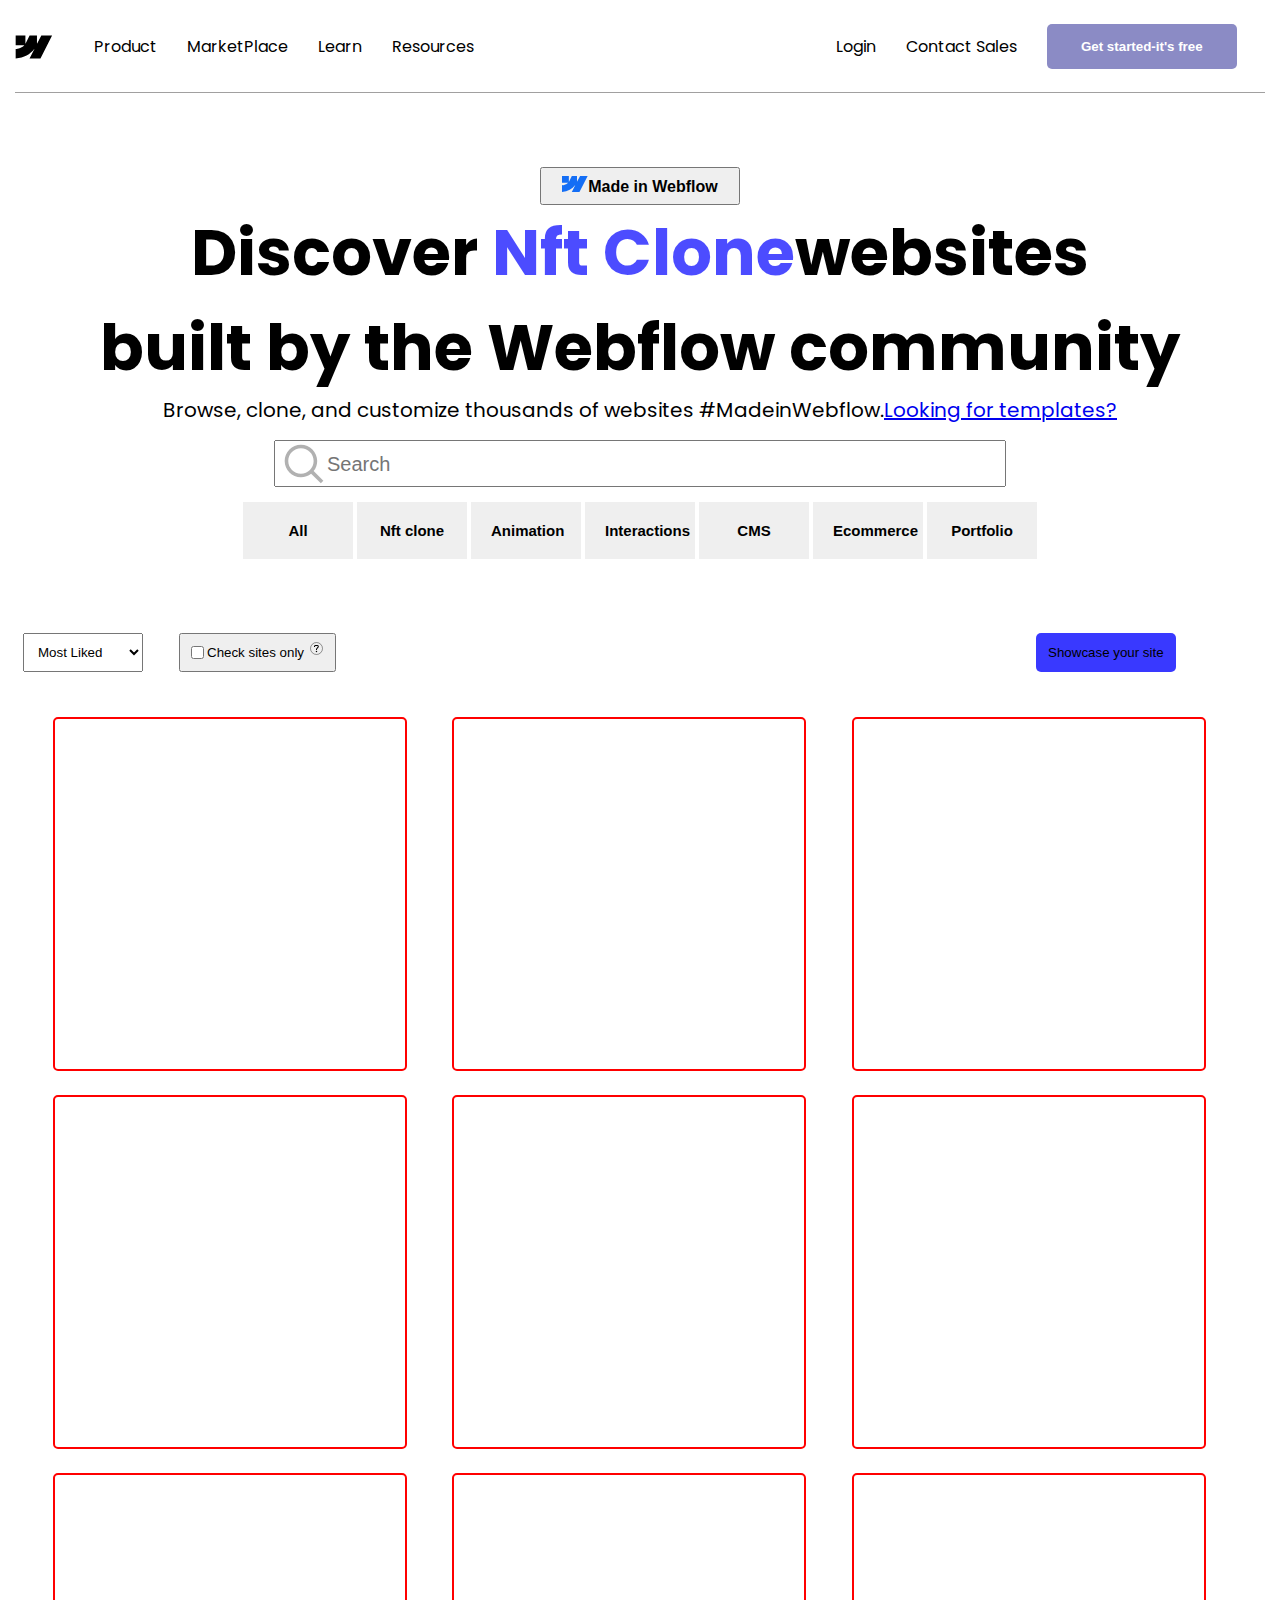
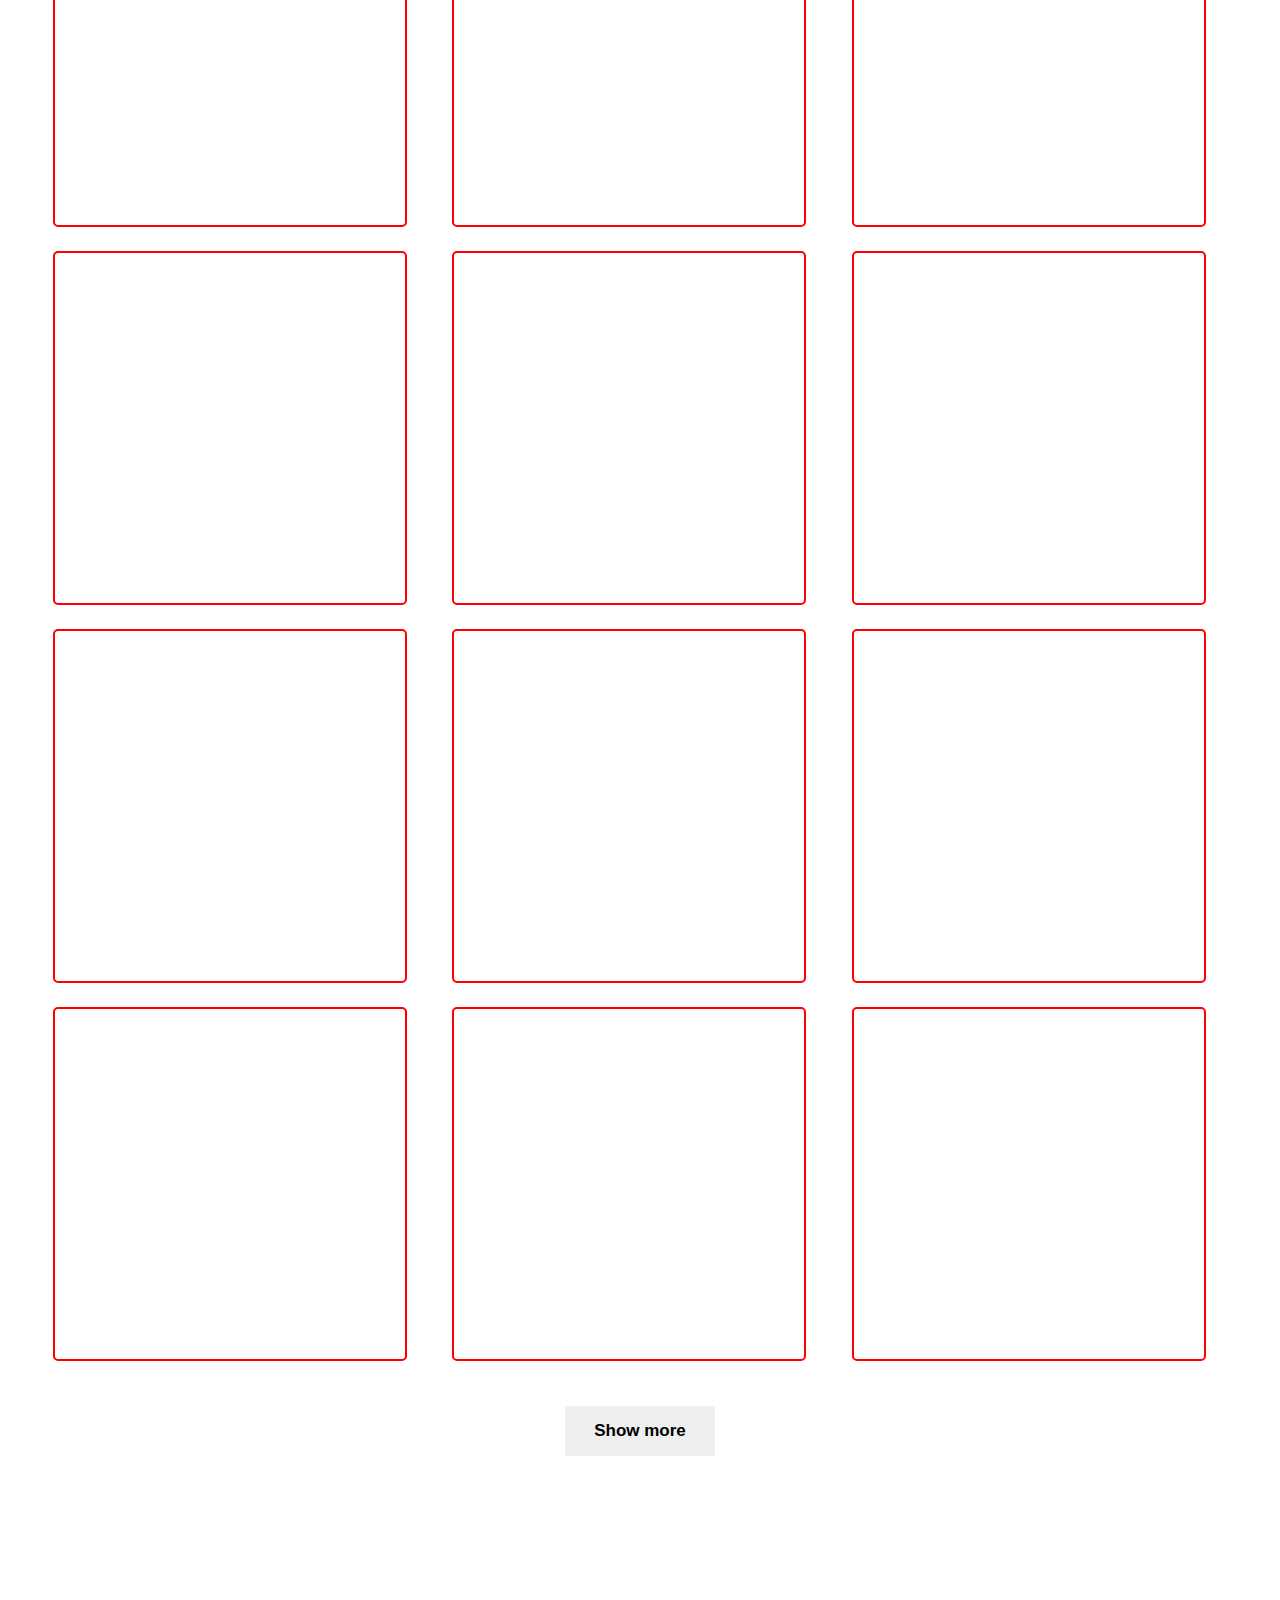
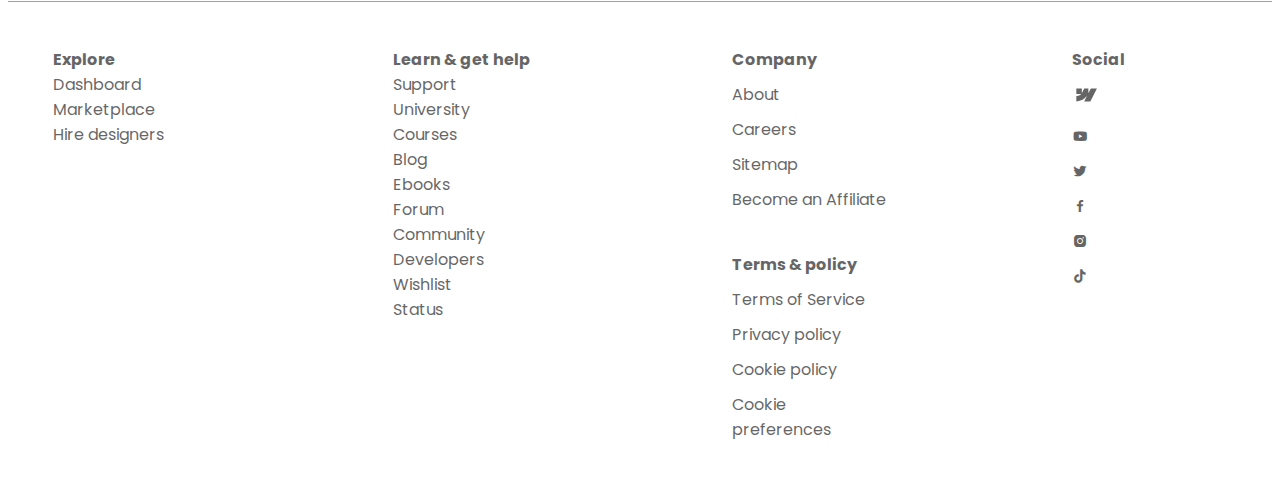
<file: best clone website/index.html>
<!DOCTYPE html>
<html lang="en">
<head>
    <meta charset="UTF-8">
    <meta name="viewport" content="width=device-width, initial-scale=1.0">
    <title>Best Clone Website-examples</title>
    <link href='https://unpkg.com/boxicons@2.1.4/css/boxicons.min.css' rel='stylesheet'>
    <link rel="stylesheet" href="index.css">
</head>
<body>
    <section>
        <nav>
            <div class="first">
            <svg data-wf-icon="WebflowIcon" width="46" height="46" viewBox="0 0 16 16" fill="none" xmlns="http://www.w3.org/2000/svg"><path fill-rule="evenodd" clip-rule="evenodd" d="M15.3333 4L11.2915 12H7.49516L9.18663 8.68446H9.11074C7.71528 10.5186 5.63323 11.726 2.66663 12V8.73034C2.66663 8.73034 4.56444 8.61685 5.6801 7.42922H2.66663V4.00006H6.05345V6.8205L6.12947 6.82018L7.51344 4.00006H10.0748V6.80261L10.1508 6.80249L11.5867 4H15.3333Z" fill="currentColor"></path></svg>
            <ul class="ul">
                <li>Product</li>
                <li>MarketPlace</li>
                <li>Learn</li>
                <li>Resources</li>
            </ul>
            </div>
            <div class="first">
            <ul class="ul">
                <li>Login</li>
                <li>Contact Sales</li>
            <button class="get">Get started-it's free</button>
            </ul>
            </div>
        </nav>
        <div class="seperation"></div>
    </section>
    <section>
    <div class="second">
            <button class="made"><svg width="26" height="16" viewBox="0 0 26 16" fill="none" xmlns="http://www.w3.org/2000/svg"><path id="Webflow mark" fill-rule="evenodd" clip-rule="evenodd" d="M25.65 0L17.4654 16H9.77778L13.203 9.36892H13.0493C10.2235 13.0372 6.00738 15.452 0 16V9.46068C0 9.46068 3.84306 9.23369 6.10229 6.85844H0V0.000126383H6.85832V5.64099L7.01225 5.64036L9.8148 0.000126383H15.0016V5.60523L15.1555 5.60497L18.0632 0H25.65Z" fill="#146EF5"></path></svg>Made in Webflow</button>
            <span class="text">Discover <span class="blue">Nft Clone</span>websites<br>
                built by the Webflow community</span>
            <span class="txt">Browse, clone, and customize thousands of websites #MadeinWebflow.<a href="#">Looking for templates?</a></span>
        <div class="inputs">
            <input class="input"type="text"placeholder="Search">
            <svg class="svg"data-wf-icon="SearchDefaultIcon" width="16" height="16" viewBox="0 0 16 16" fill="none" xmlns="http://www.w3.org/2000/svg"><path fill-rule="evenodd" clip-rule="evenodd" d="M7.56338 4C5.59538 4 4 5.59538 4 7.56338C4 9.53138 5.59538 11.1268 7.56338 11.1268C9.53138 11.1268 11.1268 9.53138 11.1268 7.56338C11.1268 5.59538 9.53138 4 7.56338 4ZM3 7.56338C3 5.04309 5.04309 3 7.56338 3C10.0837 3 12.1268 5.04309 12.1268 7.56338C12.1268 8.64339 11.7516 9.63578 11.1244 10.4173L13.8536 13.1464L13.1464 13.8536L10.4173 11.1244C9.63578 11.7516 8.64339 12.1268 7.56338 12.1268C5.04309 12.1268 3 10.0837 3 7.56338Z" fill="currentColor"></path></svg>
        </div>
            <div class="buttons">
                <button class="button">All</button>
                <button class="button">Nft clone</button>
                <button class="button">Animation</button>
                <button class="button">Interactions</button>
                <button class="button">CMS</button>
                <button class="button">Ecommerce</button>
                <button class="button">Portfolio</button>
            </div>
        </div>
    </section>
    <div class="flex">
        <div class="two">
        <select class="select">
            <option>Most Liked</option>
            <option>Popular</option>
            <option>Recent</option>
        </select>
        <button class="tick">
            <div data-sc="SwitchInput" class="wf-1rzwxxs --styled-trxhb wf-1u1vdr8"><input aria-checked="false" id="form-group-3" role="switch" type="checkbox" aria-disabled="false" class="wf-1rzwxxs --styled-kxuTOt wf-1ghm1c"><div class="wf-1rzwxxs --pick-iLVTWP --styled-cGLhgf wf-1xwkwyj" aria-checked="false" aria-disabled="false" data-sc="SwitchTrack"><div class="wf-1rzwxxs --pick-dCbPMN --styled-kTzLPU wf-1g4j986" aria-checked="false" data-sc="SwitchKnob"></div></div></div>Check sites only<span tabindex="0"><div class="wf-1rzwxxs --styled-dUgXUO wf-1mnutaa"><div class="wf-1rzwxxs --styled-cavBBO wf-97hfmv" style="width: 24px; height: 24px;"><svg data-wf-icon="HelpCircleIcon" width="16" height="16" viewBox="0 0 16 16" fill="none" xmlns="http://www.w3.org/2000/svg"><circle opacity="0.4" cx="8.5" cy="7.5" r="6" stroke="currentColor"></circle><path d="M7.5 4C6.67157 4 6 4.67157 6 5.5V6H7V5.5C7 5.22386 7.22386 5 7.5 5H9.32578C9.75296 5 9.98341 5.50106 9.70541 5.8254L8.36111 7.39374C8.12809 7.6656 8 8.01186 8 8.36992V9H9V8.36992C9 8.25057 9.0427 8.13515 9.12037 8.04453L10.4647 6.47619C11.2987 5.50318 10.6073 4 9.32578 4H7.5Z" fill="currentColor"></path><path d="M8.5 11.25C8.91421 11.25 9.25 10.9142 9.25 10.5C9.25 10.0858 8.91421 9.75 8.5 9.75C8.08579 9.75 7.75 10.0858 7.75 10.5C7.75 10.9142 8.08579 11.25 8.5 11.25Z" fill="currentColor"></path></svg></div></div></span>
        </button>
        </div>
            <div class="flex-end">
            <button class="btnblue">Showcase your site</button>
            </div>  
    </div>

    <section>
        <div class="grid">
            <div class="same"><div role="img" alt="Ultra Gradients in Webflow (Cloneable) thumbnail" class="css-1i5njb3"></div></div>
            <div class="same"></div>
            <div class="same"></div>
            <div class="same"></div>
            <div class="same"></div>
            <div class="same"></div>
            <div class="same"></div>
            <div class="same"></div>
            <div class="same"></div>
            <div class="same"></div>
            <div class="same"></div>
            <div class="same"></div>
            <div class="same"></div>
            <div class="same"></div>
            <div class="same"></div>
            <div class="same"></div>
            <div class="same"></div>
            <div class="same"></div>
        </div>
    </section>
    <div class="show">
        <button class="sm">Show more</button>
    </div>
    <div class="seperate"></div>
    <footer>
        <div class="grid-2">
            <div class="flex-2">
                <span><b>Explore</b></span>
                <span>Dashboard</span>
                <span>Marketplace</span>
                <span>Hire designers</span>
            </div>
            <div class="flex-2">
                <span><b>Learn & get help</b></span>
                <span>Support</span>
                <span>University</span>
                <span>Courses</span>
                <span>Blog</span>
                <span>Ebooks</span>
                <span>Forum</span>
                <span>Community</span>
                <span>Developers</span>
                <span>Wishlist</span>
                <span>Status</span>
            </div>
            <div class="flex-2">
              <div class="main-flex">
                <div class="column">
                <span><b>Company</b></span>
                <span>About</span>
                <span>Careers</span>
                <span>Sitemap</span>
                <span>Become an Affiliate</span>
                </div>
                <div class="column">
                    <span><b>Terms & policy</b></span>
                    <span>Terms of Service</span>
                    <span>Privacy policy</span>
                    <span>Cookie policy</span>
                    <span>Cookie preferences</span>
                </div>
               </div>
            </div>
            <div class="flex-2">
              <div class="icons">
               <span><b>Social</b></span>
               <span> <svg data-wf-icon="WebflowIcon" width="26" height="26" viewBox="0 0 16 16" fill="none" xmlns="http://www.w3.org/2000/svg"><path fill-rule="evenodd" clip-rule="evenodd" d="M15.3333 4L11.2915 12H7.49516L9.18663 8.68446H9.11074C7.71528 10.5186 5.63323 11.726 2.66663 12V8.73034C2.66663 8.73034 4.56444 8.61685 5.6801 7.42922H2.66663V4.00006H6.05345V6.8205L6.12947 6.82018L7.51344 4.00006H10.0748V6.80261L10.1508 6.80249L11.5867 4H15.3333Z" fill="currentColor"></path></svg></span>
               <span><i class='bx bxl-youtube'></i></span>
               <span><i class='bx bxl-twitter'></i></span>
               <span><i class='bx bxl-facebook'></i></span>
               <span><i class='bx bxl-instagram-alt'></i></span>
               <span><i class='bx bxl-tiktok'></i></span>
               </div>
            </div>
        </div>
    </footer>
</body>
</html>
</file>
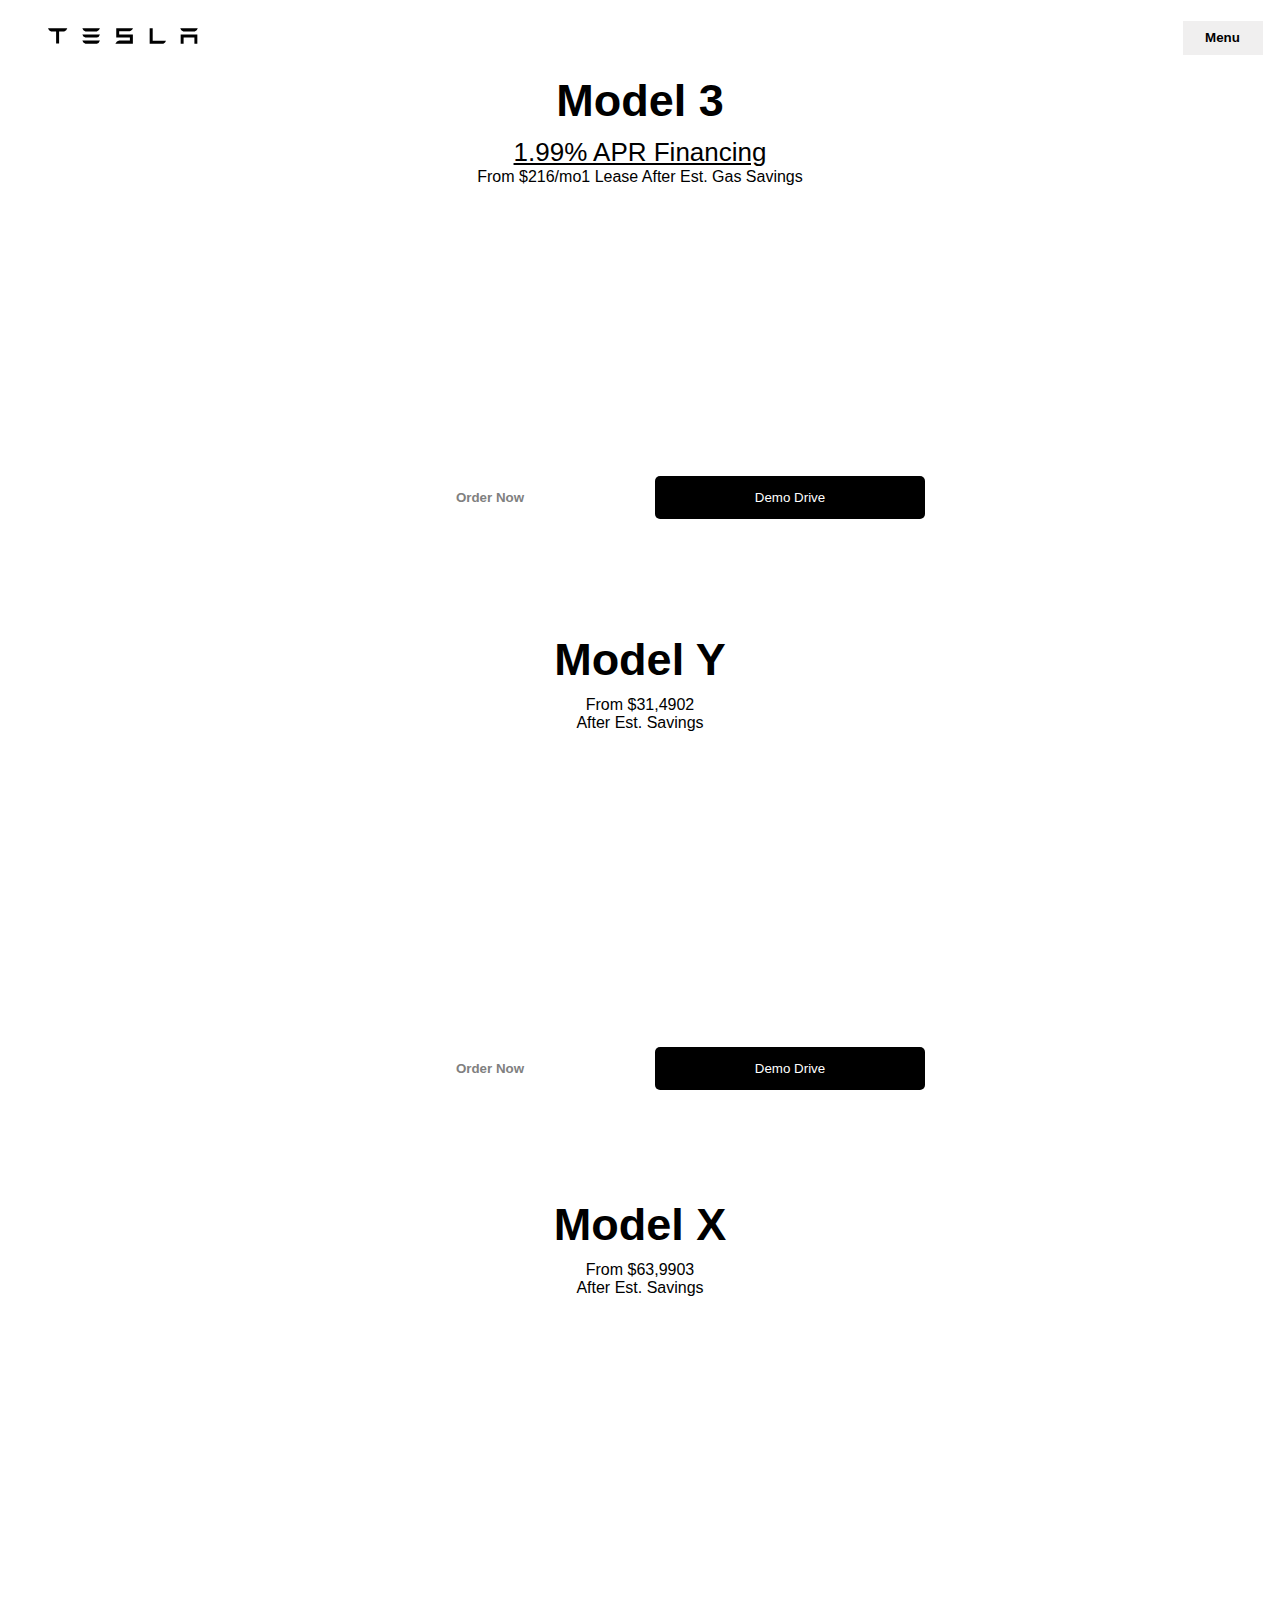
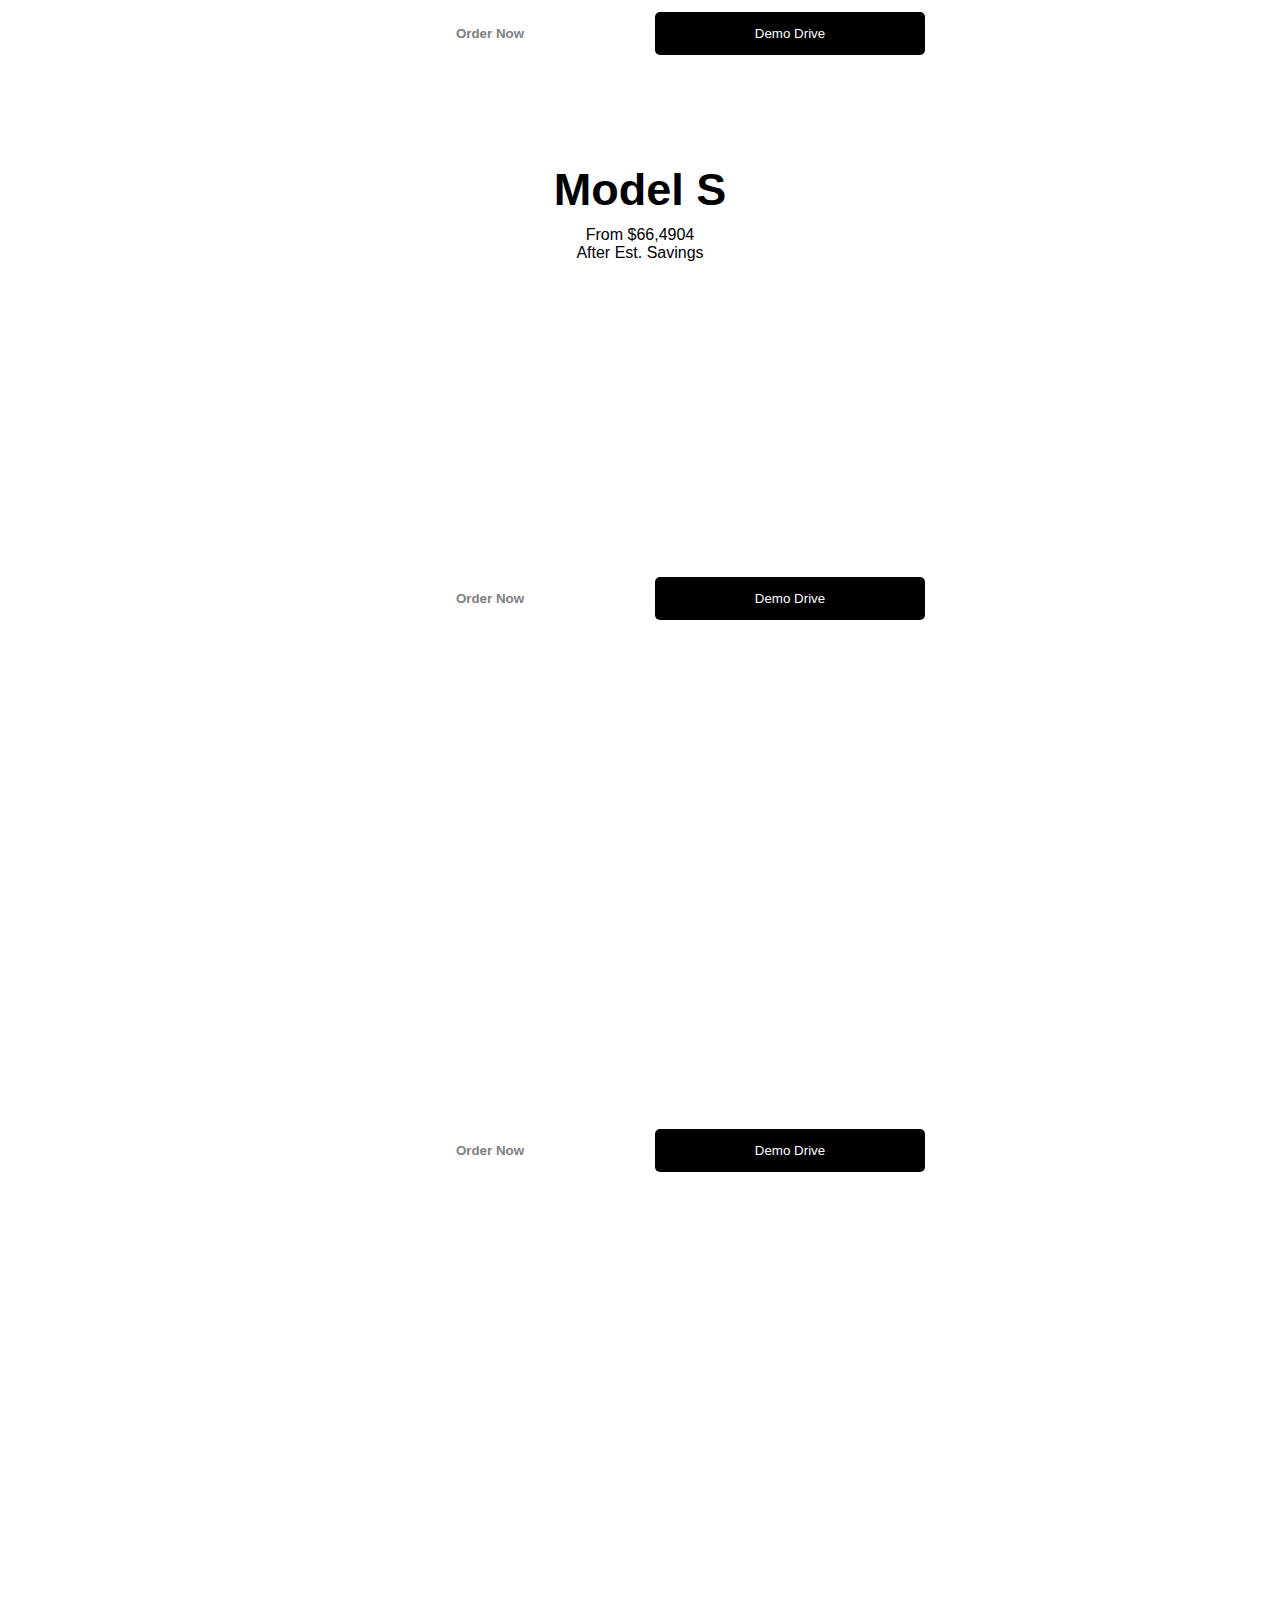
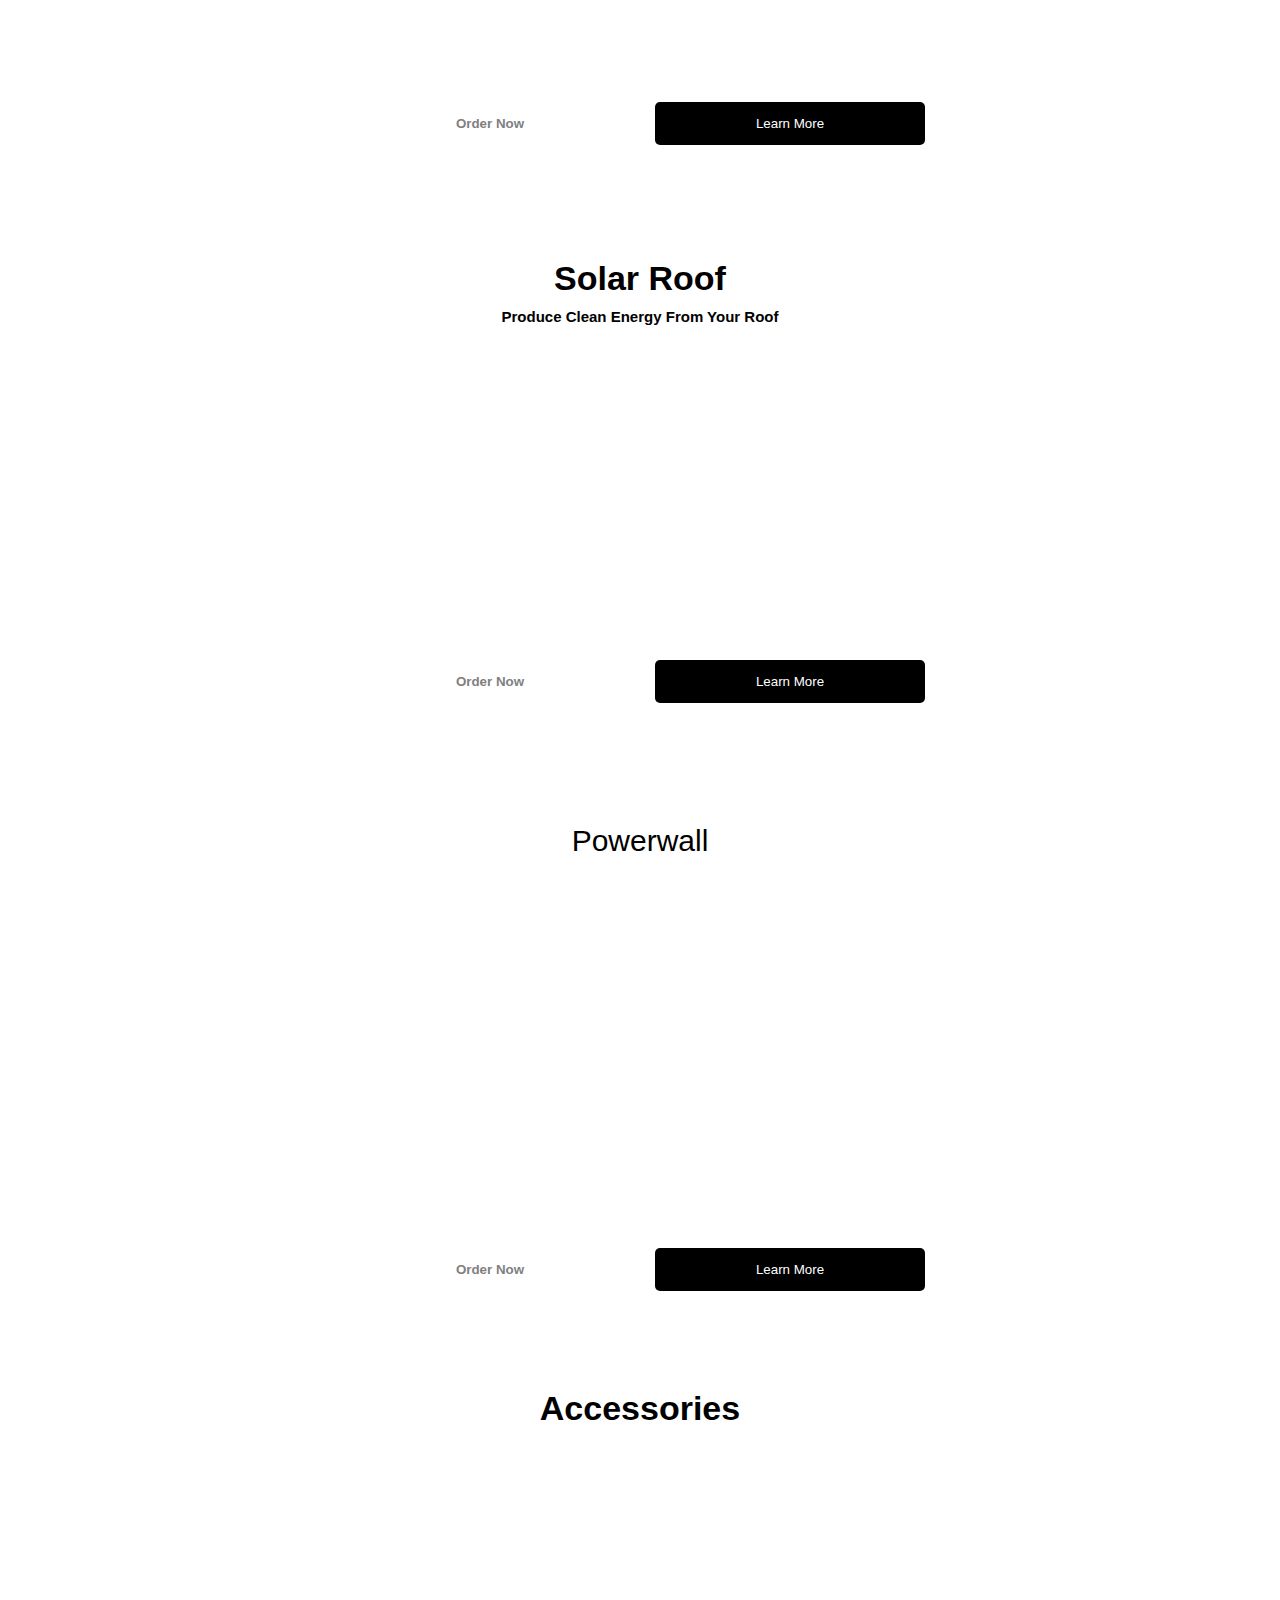
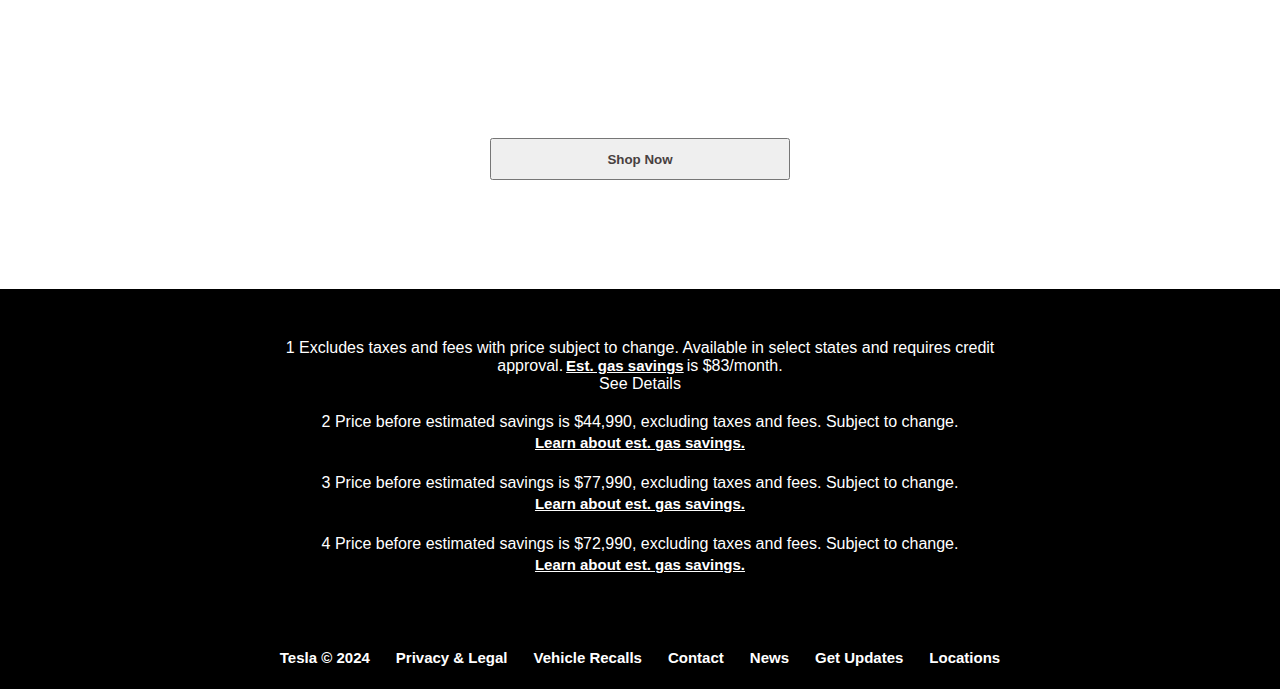
<file: tesla/index.html>
<!DOCTYPE html>
<html lang="en">
<head>
    <meta charset="UTF-8">
    <meta name="viewport" content="width=device-width, initial-scale=1.0">
    <title>Tesla Clone</title>
    <link rel="stylesheet" href="index.css">
</head>
<body>
    <section class="first">
        <nav>
            <ul>
                <li><svg class="tds-icon tds-icon-logo-wordmark tds-site-logo-icon" viewBox="0 0 342 35" xmlns="http://www.w3.org/2000/svg"><path fill="currentColor" d="M0 .1a9.7 9.7 0 0 0 7 7h11l.5.1v27.6h6.8V7.3L26 7h11a9.8 9.8 0 0 0 7-7H0zm238.6 0h-6.8v34.8H263a9.7 9.7 0 0 0 6-6.8h-30.3V0zm-52.3 6.8c3.6-1 6.6-3.8 7.4-6.9l-38.1.1v20.6h31.1v7.2h-24.4a13.6 13.6 0 0 0-8.7 7h39.9v-21h-31.2v-7zm116.2 28h6.7v-14h24.6v14h6.7v-21h-38zM85.3 7h26a9.6 9.6 0 0 0 7.1-7H78.3a9.6 9.6 0 0 0 7 7m0 13.8h26a9.6 9.6 0 0 0 7.1-7H78.3a9.6 9.6 0 0 0 7 7m0 14.1h26a9.6 9.6 0 0 0 7.1-7H78.3a9.6 9.6 0 0 0 7 7M308.5 7h26a9.6 9.6 0 0 0 7-7h-40a9.6 9.6 0 0 0 7 7"></path></svg></li>
                <div class="btn-div">
                <span></span>
                <button class="btn-menu">Menu</button>
                </div>
            </ul>
        </nav>
        <div class="column">
            <div class="gap">
            <div>
            <span class="model">Model 3</span>
            </div>
            <div class="gap-2">
            <a class="lin"href="#">1.99% APR Financing</a>
            <span>From $216/mo1 Lease After Est. Gas Savings</span>
            </div>
            </div>
            <div class="order-buttons">
                <button class="order">Order Now</button>
                <button class="demo">Demo Drive</button>
            </div>
        </div>
    </section>

    <section class="first2">
        <div class="column column2">
            <div class="gap gaps">
            <div>
            <span class="model">Model Y</span>
            </div>
            <div class="gap-2">
            <span>From $31,4902</span>
            <span>After Est. Savings</span>
            </div>
            </div>
            <div class="order-buttons">
                <button class="order">Order Now</button>
                <button class="demo">Demo Drive</button>
            </div>
        </div>
    </section>

    <section class="first3">
        <div class="column column2">
            <div class="gap gaps">
            <div>
            <span class="model">Model X</span>
            </div>
            <div class="gap-2">
            <span>From $63,9903</span>
            <span>After Est. Savings</span>
            </div>
            </div>
            <div class="order-buttons">
                <button class="order">Order Now</button>
                <button class="demo">Demo Drive</button>
            </div>
        </div>
    </section>

    <section class="first4">
        <div class="column column2">
            <div class="gap gaps">
            <div>
            <span class="model">Model S</span>
            </div>
            <div class="gap-2">
            <span>From $66,4904</span>
            <span>After Est. Savings</span>
            </div>
            </div>
            <div class="order-buttons">
                <button class="order">Order Now</button>
                <button class="demo">Demo Drive</button>
            </div>
        </div>
    </section>

    <section class="first5">
        <div class="column3">
            <div style="height:400px">
                <span></span>
            </div>
            <div class="order-buttons">
                <button class="order">Order Now</button>
                <button class="demo">Demo Drive</button>
            </div>
        </div>
    </section>

    <section class="first6">
        <div class="column column4">
            <div class="solar">
                <span>Solar Panels</span>
                <a href="#">Schedule a Virtual Consultation</a>
            </div>

            <div class="order-buttons">
                <button class="order">Order Now</button>
                <button class="demo">Learn More</button>
            </div>
        </div>
    </section>

    <section class="first7">
        <div class="column column4">
            <div class="solar-roof">
                <span class="roof">Solar Roof</span>
                <span class="clean">Produce Clean Energy From Your Roof</span>
            </div>

            <div class="order-buttons">
                <button class="order">Order Now</button>
                <button class="demo">Learn More</button>
            </div>
        </div>
    </section>

    <section class="first8">
        <div class="column column5">
            <div>
                <span class="power">Powerwall</span>
            </div>

            <div class="order-buttons">
                <button class="order">Order Now</button>
                <button class="demo">Learn More</button>
            </div>
        </div>
    </section>

    <section class="first9">
        <div class="column column6">
            <div>
                <span class="accessories">Accessories</span>
            </div>
            <div>
                <button class="shop">Shop Now</button>
            </div>
        </div>
    </section>

    <footer>
        <div class="footer-flex">
            <div class="foot-flex">
                <span>1 Excludes taxes and fees with price subject to change. Available in select states and requires credit</span>
                <span>approval.<a class="link"href="#">Est. gas savings</a>is $83/month.</span>
                <span>See Details</span>
            </div>
            <div class="foot-flex">
                <span>2 Price before estimated savings is $44,990, excluding taxes and fees. Subject to change.</span>
                <a class="link"href="#">Learn about est. gas savings.</a>
            </div>
            <div class="foot-flex">
                <span>3 Price before estimated savings is $77,990, excluding taxes and fees. Subject to change.</span>
                <a class="link"href="#">Learn about est. gas savings.</a>
            </div>
            <div class="foot-flex">
                <span>4 Price before estimated savings is $72,990, excluding taxes and fees. Subject to change.</span>
                <a class="link"href="#">Learn about est. gas savings.</a>
            </div>
            <div class="horizontal">
                <span class="link">Tesla © 2024</span>
                <span class="link">Privacy & Legal</span>
                <span class="link">Vehicle Recalls</span>
                <span class="link">Contact</span>
                <span class="link">News</span>
                <span class="link">Get Updates</span>
                <span class="link">Locations</span>
            </div>
        </div>
    </footer>
</body>
</html>
</file>
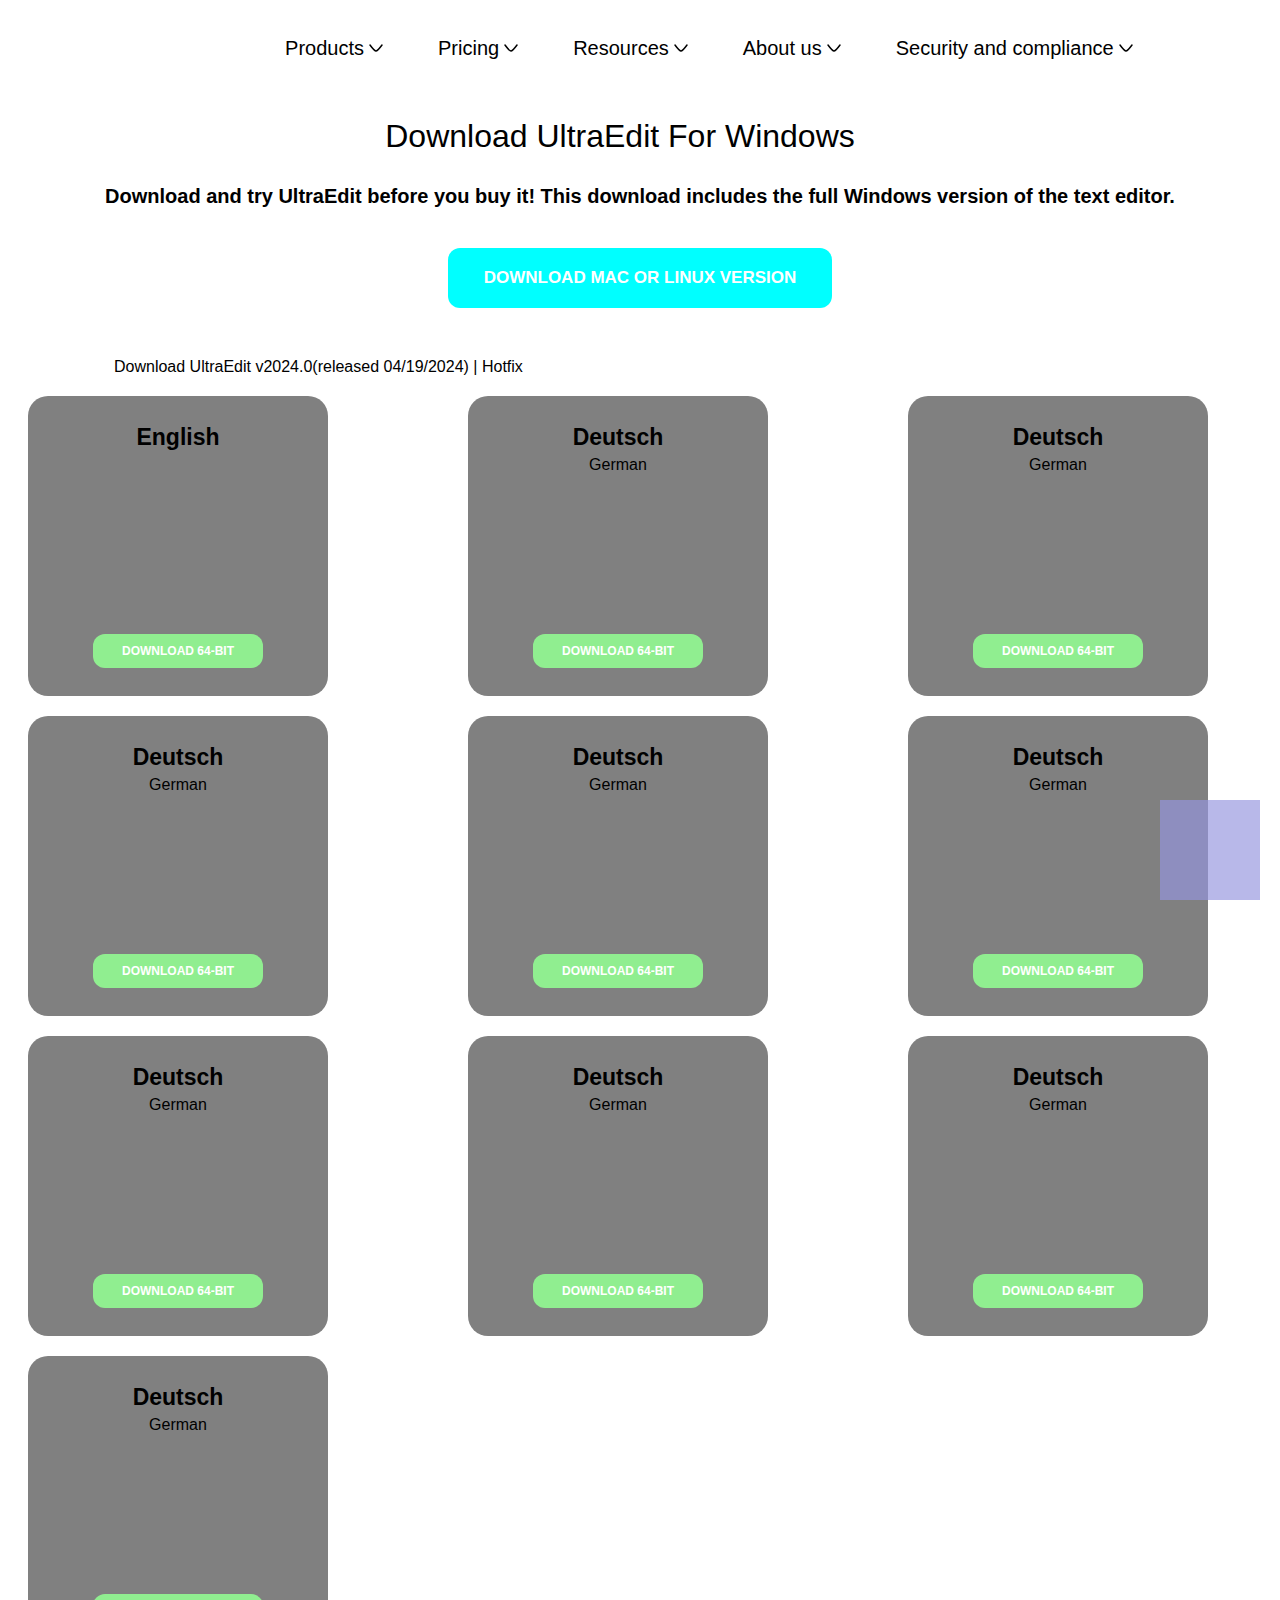
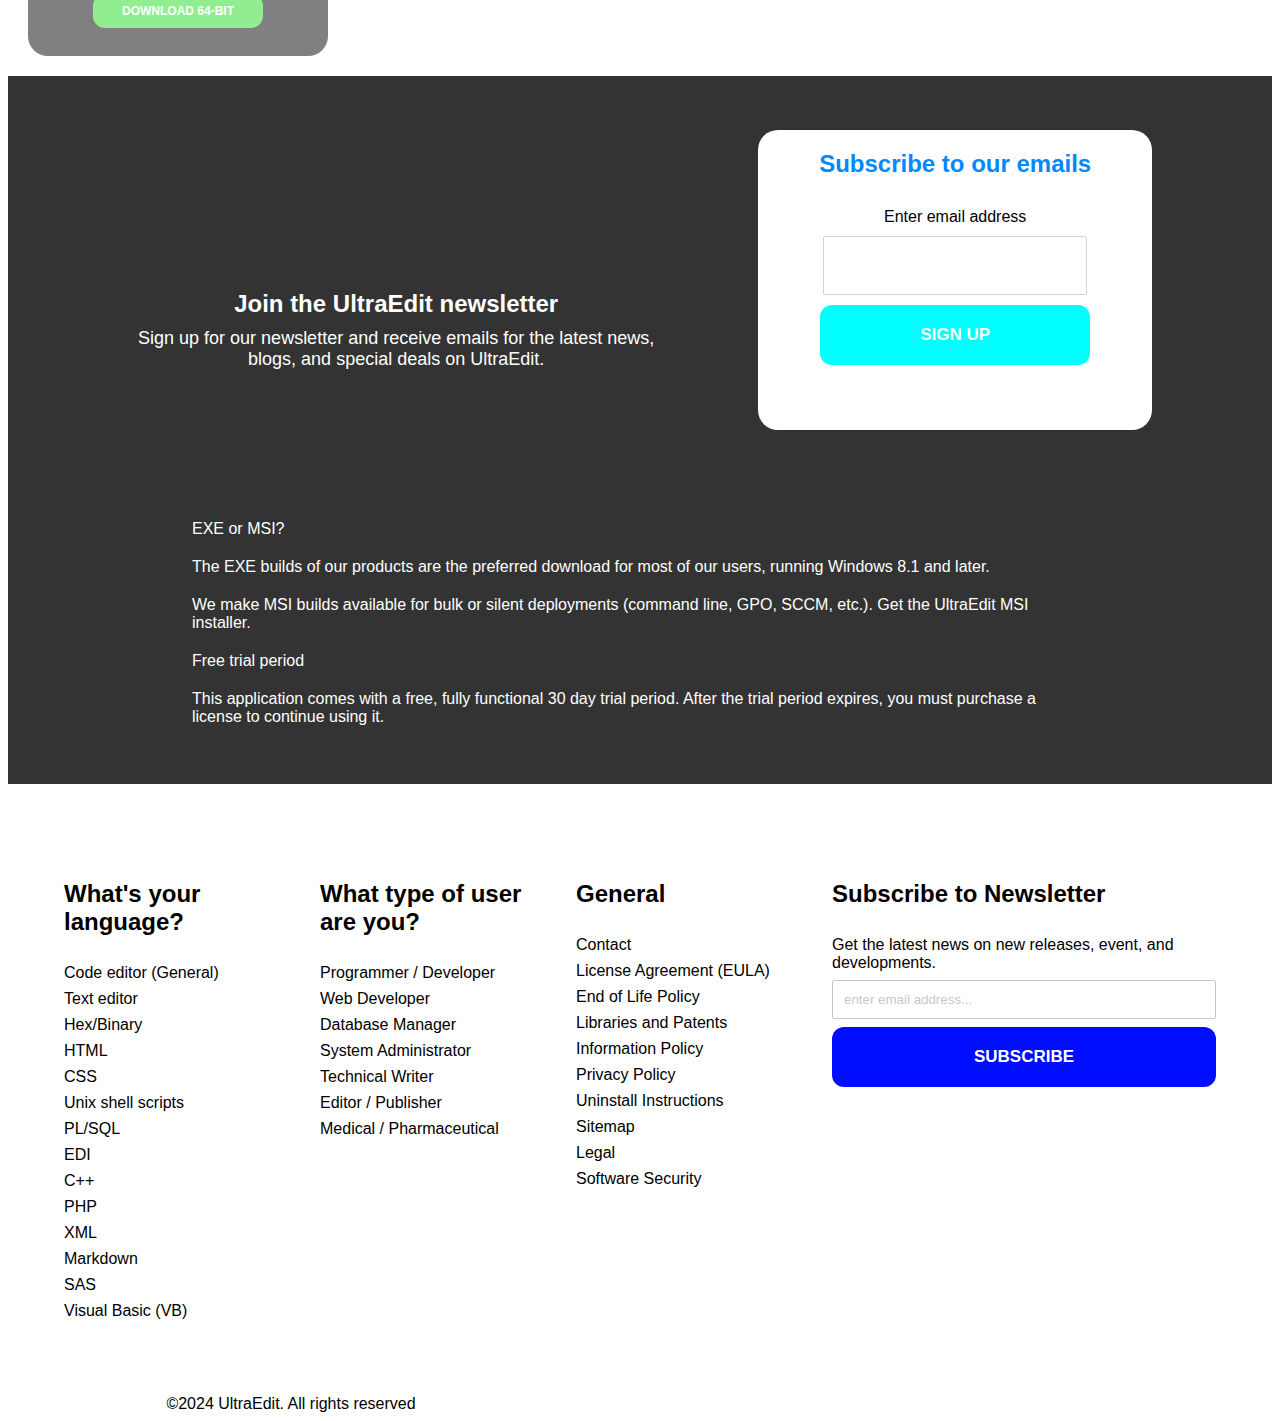
<file: ultraedit clone/exercise6andultraedit.html>
<!DOCTYPE html>
<html lang="en">
<head>
    <meta charset="UTF-8">
    <meta name="viewport" content="width=device-width, initial-scale=1.0">
    <title>Exercise 6</title>
    <link rel="stylesheet" href="https://cdnjs.cloudflare.com/ajax/libs/font-awesome/6.5.2/css/all.min.css" integrity="sha512-SnH5WK+bZxgPHs44uWIX+LLJAJ9/2PkPKZ5QiAj6Ta86w+fsb2TkcmfRyVX3pBnMFcV7oQPJkl9QevSCWr3W6A==" crossorigin="anonymous" referrerpolicy="no-referrer" />
    <link rel="stylesheet" href="ultraedit.css">
</head>
<body>
    <header>
        <nav>
            <div class="icon">
            <i class="fa-brands fa-google"></i>
            </div>
            <div class="list">
            <ul>
                <li><span>Products</span><svg xmlns="http://www.w3.org/2000/svg" viewBox="0 0 24 24" width="24" height="24" color="#000000" fill="none">
                    <path d="M18 9.00005C18 9.00005 13.5811 15 12 15C10.4188 15 6 9 6 9" stroke="currentColor" stroke-width="1.5" stroke-linecap="round" stroke-linejoin="round" />
                </svg></li>
                <li><span>Pricing</span><svg xmlns="http://www.w3.org/2000/svg" viewBox="0 0 24 24" width="24" height="24" color="#000000" fill="none">
                    <path d="M18 9.00005C18 9.00005 13.5811 15 12 15C10.4188 15 6 9 6 9" stroke="currentColor" stroke-width="1.5" stroke-linecap="round" stroke-linejoin="round" />
                </svg></li>
                <li><span>Resources</span><svg xmlns="http://www.w3.org/2000/svg" viewBox="0 0 24 24" width="24" height="24" color="#000000" fill="none">
                    <path d="M18 9.00005C18 9.00005 13.5811 15 12 15C10.4188 15 6 9 6 9" stroke="currentColor" stroke-width="1.5" stroke-linecap="round" stroke-linejoin="round" />
                </svg></li>
                <li><span>About us</span><svg xmlns="http://www.w3.org/2000/svg" viewBox="0 0 24 24" width="24" height="24" color="#000000" fill="none">
                    <path d="M18 9.00005C18 9.00005 13.5811 15 12 15C10.4188 15 6 9 6 9" stroke="currentColor" stroke-width="1.5" stroke-linecap="round" stroke-linejoin="round" />
                </svg></li>
                <li><span>Security and compliance</span><svg xmlns="http://www.w3.org/2000/svg" viewBox="0 0 24 24" width="24" height="24" color="#000000" fill="none">
                    <path d="M18 9.00005C18 9.00005 13.5811 15 12 15C10.4188 15 6 9 6 9" stroke="currentColor" stroke-width="1.5" stroke-linecap="round" stroke-linejoin="round" />
                </svg></li>
                <li><i class="fa-brands fa-apple"></i></li>
            </ul>
            </div>
        </nav>
    </header>
    <main>
        <div class="content">
            Download UltraEdit for Windows
            <i class="fa-brands fa-google"></i>
        </div>
        <div class="additional">
            Download and try UltraEdit before you buy it! This download includes the full Windows version of the text editor.
        </div>
        <div class="button">
            <button>Download Mac or Linux version</button>
        </div>
        <div class="between">
            <i class="fa-brands fa-google"></i>
            Download UltraEdit v2024.0(released 04/19/2024) | Hotfix
        </div>
        <div class="boxes">
        <div class="first">
            <span class="text">English</span>
            <button id="btn1">Download 64-bit</button>
        </div>
        <div class="second">
            <span class="text2">Deutsch</span>
            <span class="txt">German</span>
            <button id="btn2">Download 64-bit</button>
        </div>
        <div class="second">
            <span class="text2">Deutsch</span>
            <span class="txt">German</span>
            <button id="btn2">Download 64-bit</button>
        </div>
        </div>
        <div class="boxes2">
            <div class="second">
                <span class="text2">Deutsch</span>
                <span class="txt">German</span>
                <button id="btn2">Download 64-bit</button>
            </div>
            <div class="second">
                <span class="text2">Deutsch</span>
                <span class="txt">German</span>
                <button id="btn2">Download 64-bit</button>
            </div>
            <div class="second">
                <span class="text2">Deutsch</span>
                <span class="txt">German</span>
                <button id="btn2">Download 64-bit</button>
            </div>
        </div>
        <div class="boxes3">
            <div class="second">
                <span class="text2">Deutsch</span>
                <span class="txt">German</span>
                <button id="btn2">Download 64-bit</button>
            </div>
            <div class="second">
                <span class="text2">Deutsch</span>
                <span class="txt">German</span>
                <button id="btn2">Download 64-bit</button>
            </div>
            <div class="second">
                <span class="text2">Deutsch</span>
                <span class="txt">German</span>
                <button id="btn2">Download 64-bit</button>
            </div>
        </div>
        <div class="boxes4">
            <div class="second">
                <span class="text2">Deutsch</span>
                <span class="txt">German</span>
                <button id="btn2">Download 64-bit</button>
            </div>
        </div>
    </main>
    <footer>
    <div class="container">
        <div class="flex">
            <div class="column">
            <span><b>Join the UltraEdit newsletter</b></span>
            <span>Sign up for our newsletter and receive emails for the latest news, blogs, and special deals on UltraEdit.</span>
            </div>
            <div class="box">
                <h2 class="head">Subscribe to our emails</h2>
                <span class="email">Enter email address</span>
                <input class="input"type="text">
                <button class="signup">Sign Up</button>
            </div>
        </div>
        <div class="details">
            <span>EXE or MSI?</span>
            <span>The EXE builds of our products are the preferred download for most of our users, running Windows 8.1 and later.</span>
            <span>We make MSI builds available for bulk or silent deployments (command line, GPO, SCCM, etc.). Get the UltraEdit MSI installer.</span>
            <span>Free trial period</span>
            <span>This application comes with a free, fully functional 30 day trial period. After the trial period expires, you must purchase a license to continue using it.</span>
        </div>
    </div>
    <div class="grid">
        <div class="flex-item">
            <h2>What's your language?</h2>
            <span>Code editor (General)</span>
            <span>Text editor</span>
            <span>Hex/Binary</span>
            <span>HTML</span>
            <span>CSS</span>
            <span>Unix shell scripts</span>
            <span>PL/SQL</span>
            <span>EDI</span>
            <span>C++</span>
            <span>PHP</span>
            <span>XML</span>
            <span>Markdown</span>
            <span>SAS</span>
            <span>Visual Basic (VB)</span>
        </div>
        <div class="flex-item">
            <h2>What type of user are you?</h2>
            <span>Programmer / Developer</span>
            <span>Web Developer</span>
            <span>Database Manager</span>
            <span>System Administrator</span>
            <span>Technical Writer</span>
            <span>Editor / Publisher</span>
            <span>Medical / Pharmaceutical</span>
        </div>
        <div class="flex-item">
            <h2>General</h2>
            <span>Contact</span>
            <span>License Agreement (EULA)</span>
            <span>End of Life Policy</span>
            <span>Libraries and Patents</span>
            <span>Information Policy</span>
            <span>Privacy Policy</span>
            <span>Uninstall Instructions</span>
            <span>Sitemap</span>
            <span>Legal</span>
            <span>Software Security</span>
        </div>
        <div class="flex-item optional">
            <h2>Subscribe to Newsletter</h2>
            <span class="latest">Get the latest news on new releases,
                 event, and developments.</span>
            <input class="type"type="text"placeholder="enter email address...">
            <button class="sub">SUBSCRIBE</button>
        </div>
    </div>
    <div class="climax">
        <div>
        <i class="fa-brands fa-google"></i>
        </div>
        <div class="together">
        <i class="fa-brands fa-google"></i>
        <i class="fa-brands fa-google"></i>
        <i class="fa-brands fa-google"></i>
        <i class="fa-brands fa-google"></i>
        <i class="fa-brands fa-google"></i>
        <i class="fa-brands fa-google"></i>
        <i class="fa-brands fa-google"></i>
        </div>
    </div>
    <div class="copyright">
        <span>©2024 UltraEdit. All rights reserved</span>
        <div class="blue"><i class="fa-solid fa-arrow-up"></i></div>
    </div>
    </footer>
</body>
</html>
</file>
<file: best clone website/index.css>
@import url('https://fonts.googleapis.com/css2?family=Poppins:ital,wght@0,100;0,200;0,300;0,400;0,500;0,600;0,700;0,800;0,900;1,100;1,200;1,300;1,400;1,500;1,600;1,700;1,800;1,900&display=swap');

body{
    font-family: "Poppins", sans-serif;
}

nav{
    display:flex;
    justify-content:space-between;
    align-items: center;
    max-width:96vw;
}

nav ul{
    display:flex;
    justify-content: center;
    align-items: center;
}

ul li{
    list-style:none;
}

.first{
    display:flex;
    justify-content: center;
    align-items: center;
}

.ul{
    display:flex;
    gap:30px;
}

.seperation{
    margin:7px;
    height:1px;
    background-color: rgba(70, 69, 69, 0.509);
}

.second{
    display:flex;
    justify-content: center;
    align-items: center;
    max-width:90vw;
    margin:74px auto;
    flex-direction: column;
}

.text{
    font-weight:bold;
    font-size:64px;
    text-align:center;   
}

.txt{
    font-size:20px;   
}

.inputs{
    position:relative;
}

.input{
    margin:15px auto;
    width:700px;
    padding:14px;
}

.input::placeholder{
    position:absolute;
    top:25%;
    left:7%;
    font-size:20px;
}

.blue{
    color:rgba(0, 0, 255, 0.701);
}

.svg{
    position:absolute;
    top:12%;
    left:0%;
    width:57px;
    height:57px;
    opacity:0.3;
}

.button{
    border:none;
    padding:20px;
    width:110px;   
    font-weight:bold;
    font-size:15px;
}

.select{
    padding:10px;
    width:120px;
}

.tick{
    display:flex;
    justify-content: center;
    align-items: center;
}


.btnblue{
    padding:12px;
    background-color:rgba(0, 0, 255, 0.775);   
    border:none;
    border-radius:5px;
}

.flex{
    display:flex;
    gap:700px;
    margin:15px;
}

.get{
    background-color: rgba(23, 23, 139, 0.5);
    padding:15px;
    border:none;
    width:190px;
    border-radius:5px;
    color:white;
    font-weight:bold;
}

.two{
    display:flex;
    gap:36px;
}

.made{
    padding:7px;
    font-weight:bold;
    font-size:16px;
    width:200px;
    text-align: center;
}

.grid{
    display:grid;
    grid-template-columns: 1fr 1fr 1fr;
    gap:24px;
    max-width:100vw;
    margin:45px;
}

.same{
    width:350px;
    height:350px;
    border-radius:5px;
    border:2px solid red;
}

.show{
    display:flex;
    justify-content: center;
}

.sm{
    width:150px;
    border:none;
    font-weight:bold;
    font-size:17px;
    padding:15px;
}

.seperate{
    height:1px;
    margin-top:145px;
    background-color: rgba(70, 69, 69, 0.509);
}

.grid-2{
    display:grid;
    grid-template-columns: 1fr 1fr 1fr 1fr;
    gap:184px;  
    margin:45px;
}

.flex-2{
    display:flex;
    opacity: 0.6;
    flex-direction: column;
}

.column{
    display:flex;
    flex-direction: column;
    gap:10px;
}

.main-flex{
    display:flex;
    flex-direction: column;
    gap:40px;
}

.icons{
    display:flex;
    flex-direction: column;
    gap:10px;
    justify-content: center;
}
</file>
<file: tesla/index.css>
*{
    margin: 0;
    padding: 0;
}

body{
     font-family:sans-serif;
}
.first{
    background: url("https://digitalassets.tesla.com/tesla-contents/image/upload/f_auto,q_auto/Homepage-Model-3-Desktop-LHD-v2.jpg");
    background-position: center center;
    background-size: max(800px,1250px);
    background-repeat: no-repeat;
    height:569px;
}

.first2{
    background: url("https://digitalassets.tesla.com/tesla-contents/image/upload/f_auto,q_auto/Homepage-Model-Y-Desktop-Global.png");
    background-position: center center;
    background-size: max(800px,1250px);
    background-repeat: no-repeat;
    height:565px;
}

.first3{
    background: url("https://digitalassets.tesla.com/tesla-contents/image/upload/f_auto,q_auto/Homepage-Model-X-Desktop-v2.jpg");
    background-position: center center;
    background-size: max(800px,1250px);
    background-repeat: no-repeat;
    height:565px;
}

.first4{
    background: url("https://digitalassets.tesla.com/tesla-contents/image/upload/f_auto,q_auto/Homepage-Model-S-Desktop-v2.jpg");
    background-position: center center;
    background-size: max(800px,1250px);
    background-repeat: no-repeat;
    height:565px;
}

.first5{
    background: url("https://digitalassets.tesla.com/discovery-tesla-com/image/upload/f_auto,q_auto/Homepage-Cybertruck-Desktop.jpg");
    background-position: center center;
    background-size: max(800px,1250px);
    background-repeat: no-repeat;
    height:565px;
}

.first6{
    background: url("https://digitalassets.tesla.com/tesla-contents/image/upload/f_auto,q_auto/Homepage-SolarPanels-01-Desktop");
    background-position: center center;
    background-size: max(800px,1250px);
    background-repeat: no-repeat;
    height:565px;
    }
    
.first7{
    background: url("https://digitalassets.tesla.com/tesla-contents/image/upload/h_1800,w_2880,c_fit,f_auto,q_auto:best/Homepage-SolarRoof-Desktop-Global");
    background-position: center center;
    background-size: max(800px,1250px);
    background-repeat: no-repeat;
    height:565px;
}

.first8{
    background: url("https://digitalassets.tesla.com/tesla-contents/image/upload/f_auto,q_auto/Homepage-Powerwall-01-Desktop.jpg");
    background-position: center center;
    background-size: max(800px,1250px);
    background-repeat: no-repeat;
    height:565px;
}

.first9{
    background: url("https://digitalassets.tesla.com/tesla-contents/image/upload/f_auto,q_auto/Homepage-Accessories-Desktop-NA-APAC.jpg");
    background-position: center center;
    background-size: max(800px,1250px);
    background-repeat: no-repeat;
    height:565px;
}

.tds-icon{
    width:150px;
    height:150px;
    position:relative;
    left:30px;
    }
    
    nav ul{
        display:flex;
        justify-content: space-around;
        gap:880px;
        align-items: center;
        position:relative;
        height:75px;
        }
        
        ul li{
            list-style: none;
            }
            
            .btn-div{
                display:flex;
                justify-content: center;
                align-items: center;
                gap:100px;
                }
                
                .btn-menu{
                    width:80px;
                    height:34px;
                    background-color: rgba(105, 96, 96, 0.103);
                    border:none;
                    font-weight:bold;
                    }
                    
                    .column{
                        display:flex;
                        gap:290px;
                        justify-content: center;
                    align-items: center;
    max-width:80vw;
    margin:0px auto;
    flex-direction: column;
}

.column2{
    position:relative;
    top:65px;
    gap:315px;
}

.column3{
    position:relative;
    top:65px;
    gap:615px;
}

.solar{
    display:flex;
    justify-content: center;
    align-items: center;
    flex-direction: column;
    color:white;
    gap:10px;
}

.solar-roof{
    display:flex;
    justify-content: center;
    align-items: center;
    flex-direction: column;
    color:white;
    gap:10px;
}

.solar-roof .roof{
    font-size:34px;
    font-weight:bold;
    color:black;
}

.clean{
    font-size:15px;
    font-weight:bold;
    color:black;
}

.solar span{
    font-size:40px;
    font-weight:bold;
}

.solar a{
    color:#fff;
}

.column4{
    position:relative;
    top:65px;
    gap:335px;
}

.column5{
    position:relative;
    top:65px;
    gap:390px;
}

.column6{
    position:relative;
    top:65px;
    gap:310px;
}

.accessories{
    color:black;
    font-size:34px;
    font-weight:bold;
}

.shop{
    color:rgb(72, 64, 64);
    width:300px;
    height:42px;
    font-weight:bold;
}

.power{
    font-size:30px;
    color:black;
}

.gap{
    display:flex;
    gap:10px;
    justify-content: center;
    align-items: center;
    flex-direction: column;
    }

.gap-2{
    display:flex;
    justify-content: center;
    align-items: center;
    flex-direction: column;
}

.lin{
    color:black;
    font-size:26px;
}

.model{
    font-size:45px;
    font-weight:bold;
}

.link{
    color:black;
    font-weight:600;
    font-size:27px;
}

.order{
    width:270px;
    height:43px;
    border-radius:5px;
    border:none;
    color:grey;
    font-weight:bold;
    background-color: #fff;
}

.demo{
    width:270px;
    height:43px;
    border:none;
    border-radius:5px;
    background-color: black;
    color:#fff;
}

.order-buttons{
    display:flex;
    justify-content: center;
    align-items: center;
    gap:30px;
}

footer{
    height:400px;
    background-color: black;
    color:white;
    font-size:16px;
}

.footer-flex{
    display:flex;
    justify-content: center;
    align-items: center;
    flex-direction: column;
    max-width:70vw;
    gap:20px;
    padding-top:50px;
    margin:0px auto;
}

.foot-flex{
    display:flex;
    justify-content: center;
    align-items: center;
    flex-direction: column;
}

.horizontal{
    position:relative;
    bottom:-50px;
    display:flex;
    gap:20px;
    justify-content: center;
    align-items: center;
}

.link{
    font-size:15px;
    cursor:pointer;
    margin:3px;
    color:white;
}
</file>
<file: ultraedit clone/ultraedit.css>
*{
    font-family: sans-serif;
}

body{
    background-color: white;
}

header nav{
            align-items: center;
            display:flex;
            justify-content: space-around;
        }
        .list ul{
            font-size: 20px;
            display:flex;
            gap:34px;
            
        }
        .list ul li{
            display:flex;
            align-items: center;
            cursor: pointer;
        }
        li{
            margin:8px;
        }
        ul{
            list-style: none;
        }
        .content{
            text-transform: capitalize;
            font-size: 32px;
            display:flex;
            justify-content: center;
            gap:40px;
            margin-top:30px;
        }
        .additional{
            display:flex;
            font-size:20px;
            font-weight: bold;
            margin-top:30px;
            justify-content: center;
        }
        .button{
            display:flex;
            justify-content: center;
            margin-top:40px;
        }
        button{
            background-color: aqua;
            border-radius:12px;
            padding:20px;
            width:30vw;
            font-weight:bold;
            color:white;
            font-size:17px;
            border:none;
            outline:none;
            text-transform: uppercase;
        }
        .between{
            display:flex;
            justify-content: start;
            margin-top: 50px; 
            gap:23px;   
            margin-left:83px;
        }
        .boxes{
            display:flex;
            margin:20px;
            gap:140px;
        }
        .boxes2{
            display:flex;
            margin:20px;
            gap:140px;
        }
        .boxes3{
            display:flex;
            margin:20px;
            gap:140px;
        }
        .boxes4{
            margin:20px;
        }
        .first{
            display:flex;
            flex-direction: column;
            gap:183px;
            justify-content: center;
            align-items: center;
            width:300px;
            border-radius:20px;
            height:300px;
            background-color: grey;
        }
        .second{
            position: relative;
            display:flex;
            flex-direction: column;
            justify-content: center;
            align-items: center;
            width:300px;
            border-radius:20px;
            height:300px;
            background-color: grey;
            gap:83px;
        }
        #btn1{
            background-color:lightgreen;
            padding:5px;
            width:170px;
            font-size:12px;
            padding:10px;
        }
        .text{
            font-weight: bold;
            font-size:23px;
        }
        .txt{
            position:absolute;
            top:60px;
        }
        .text2{
            font-weight:bold;
            font-size:23px;
            margin-top:-100px;
        }
        #btn2{
            background-color:lightgreen;
            padding:5px;
            width:170px;
            font-size:12px;
            padding:10px;
            position:relative;   
            top:100px;   
        }
        .container{
           background-color: rgba(0, 0, 0, 0.799);
           height:600px;
           padding:54px;
        }
        .flex{
            color:white;  
            display:flex;
            justify-content: center;
            align-items: center;
            max-width:80vw;
            margin:auto;
            gap:94px;
        }
        .column{
            display:flex;
            text-align: center;
            justify-content: flex-end;
            align-items: center;
            flex-direction:column;
            gap:10px;
            margin-bottom:-100px;
        }
        .box{
            background-color: white;
            width:600px;
            height:300px; 
            border-radius:20px;
            display:flex;
            align-items:center;
            flex-direction: column;
            gap:10px;
        }

        .head{
            font-weight: bold;
            color:rgb(0, 136, 255);
        }

        .email{
            color:black;
        }

        .input{
            padding:20px;
            outline:none;
            opacity:0.3;
            width:220px;
        }

        .signup{
            width:270px;
            border:none;
        }

        .column>:nth-child(1){
            font-size: 24px;
            font-weight:bold;
        }

        .column>:nth-child(2){
            font-size: 18px;
            font-weight:500;
        }

        .details{
            margin:90px auto;
            display:flex;
            justify-content: center;
            align-items: flex-start;
            flex-direction: column;
            color:white;
            gap:20px;
            max-width:70vw;
        }

        .grid{
            background-color:white;
            height:535px;
            margin:auto;
            display:grid;
            grid-template-columns: 1fr 1fr 1fr 1fr;
            gap:23px;
            max-width:90vw;
            margin-top:76px;
        }

        .flex-item{
            gap:8px;
            display:flex;   
            flex-direction: column;
        }

        .type{
            padding:10px;
            opacity: 0.4;
        }

        .sub{
            background-color: rgb(0, 13, 255);
            border:none;
        }

        .climax{
            display:flex;
            justify-content:space-between;
            max-width:70vw;
            margin:auto; 
        }

        .together{
            display:flex;
            gap:15px;
        }

        .copyright{
            display:flex;
            justify-content: space-between;
            align-items: center;
            max-width:74vw;
            margin:auto;
        }
        .blue{
            width:100px;
            height:100px;
            display:flex;
            justify-content: center;
            align-items: center;
            background-color: rgba(148, 148, 222, 0.666);
            position:fixed;
            bottom:0;
            right:0;
            margin-right:20px;
        }
</file>
